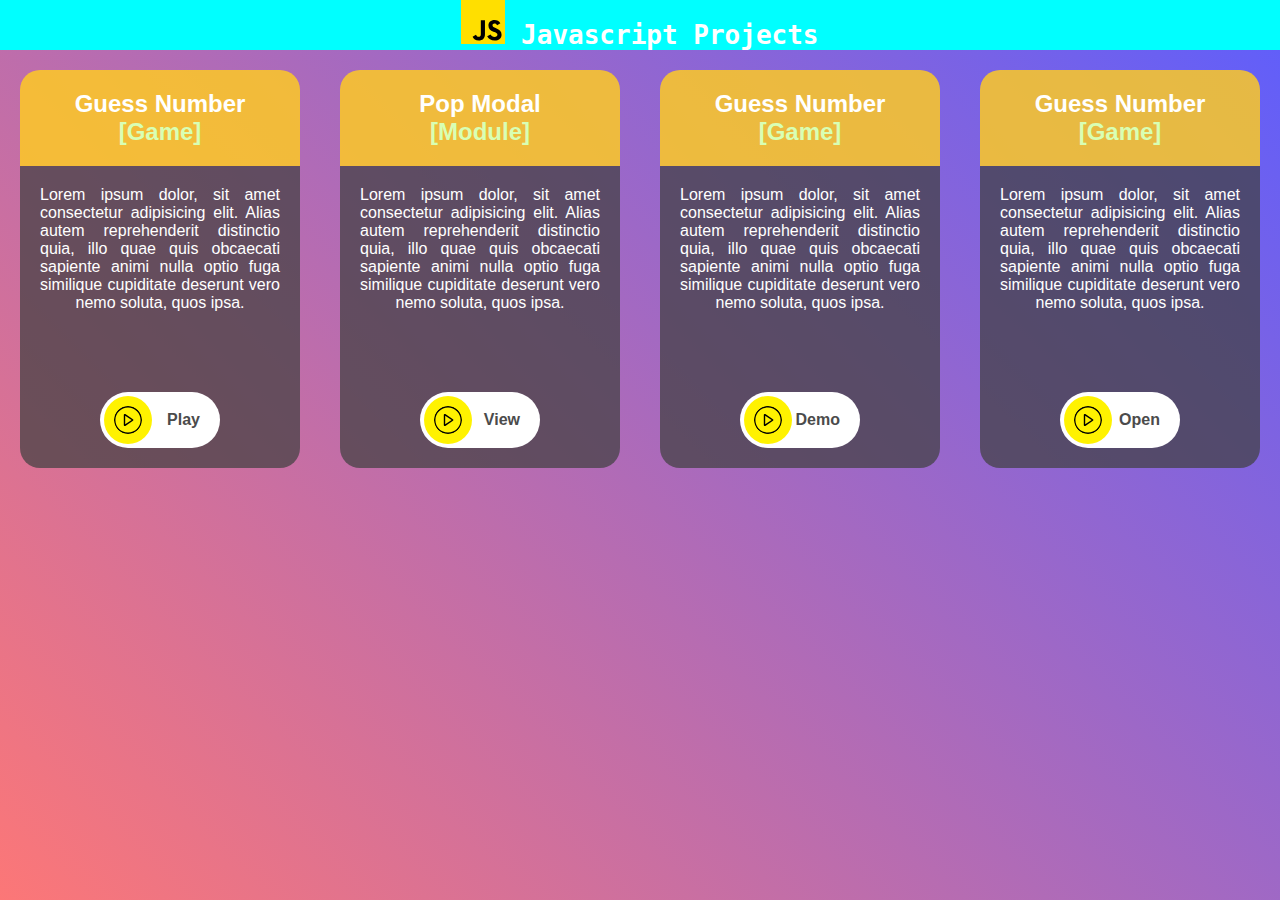
<file: index.html>
<!DOCTYPE html>
<html lang="en">

<head>
    <meta charset="UTF-8">
    <meta http-equiv="X-UA-Compatible" content="IE=edge">
    <meta name="viewport" content="width=device-width, initial-scale=1.0">
    <link rel="stylesheet" href="assets/css/style.css">
    <title>JavaScript</title>
</head>

<body>

    <div class="header">
        <h1>
            <img src="assets/img/icons/js.svg" alt="">
            Javascript Projects
        </h1>
    </div>

    <div class="project-container">
        <div class="project">
            <a href="guessMyNumber.html">
                <h2>Guess Number <br> <span>[Game]</span></h2>
            </a>
            <a href="guessMyNumber.html">

                <p>Lorem ipsum dolor, sit amet consectetur adipisicing elit. Alias autem reprehenderit distinctio quia,
                    illo quae quis obcaecati sapiente animi nulla optio fuga similique cupiditate deserunt vero nemo
                    soluta,
                    quos ipsa. <br>
                    <a href="" class="btn"> <span><img src="./assets/img/icons/play.svg" alt=""></span> Play</a>
                </p>
            </a>
        </div>
        <div class="project">
            <h2>Pop Modal <br> <span>[Module]</span></h2>
            <p>Lorem ipsum dolor, sit amet consectetur adipisicing elit. Alias autem reprehenderit distinctio quia, illo
                quae quis obcaecati sapiente animi nulla optio fuga similique cupiditate deserunt vero nemo soluta, quos
                ipsa. <br>
                <a href="" class="btn"> <span><img src="./assets/img/icons/play.svg" alt=""></span> View</a>
            </p>
        </div>
        <div class="project">
            <h2>Guess Number <br> <span>[Game]</span></h2>
            <p>Lorem ipsum dolor, sit amet consectetur adipisicing elit. Alias autem reprehenderit distinctio quia, illo
                quae quis obcaecati sapiente animi nulla optio fuga similique cupiditate deserunt vero nemo soluta, quos
                ipsa. <br>
                <a href="" class="btn"> <span><img src="./assets/img/icons/play.svg" alt=""></span> Demo</a>
            </p>
        </div>
        <div class="project">
            <h2>Guess Number <br> <span>[Game]</span></h2>
            <p>Lorem ipsum dolor, sit amet consectetur adipisicing elit. Alias autem reprehenderit distinctio quia, illo
                quae quis obcaecati sapiente animi nulla optio fuga similique cupiditate deserunt vero nemo soluta, quos
                ipsa. <br>
                <a href="" class="btn"> <span><img src="./assets/img/icons/play.svg" alt=""></span> Open</a>
            </p>
        </div>
    </div>


<!-- <script src="assets/js/main.js"></script> -->
<script src="assets/js/js.fundamentals.js"></script>
</body>

</html>
</file>
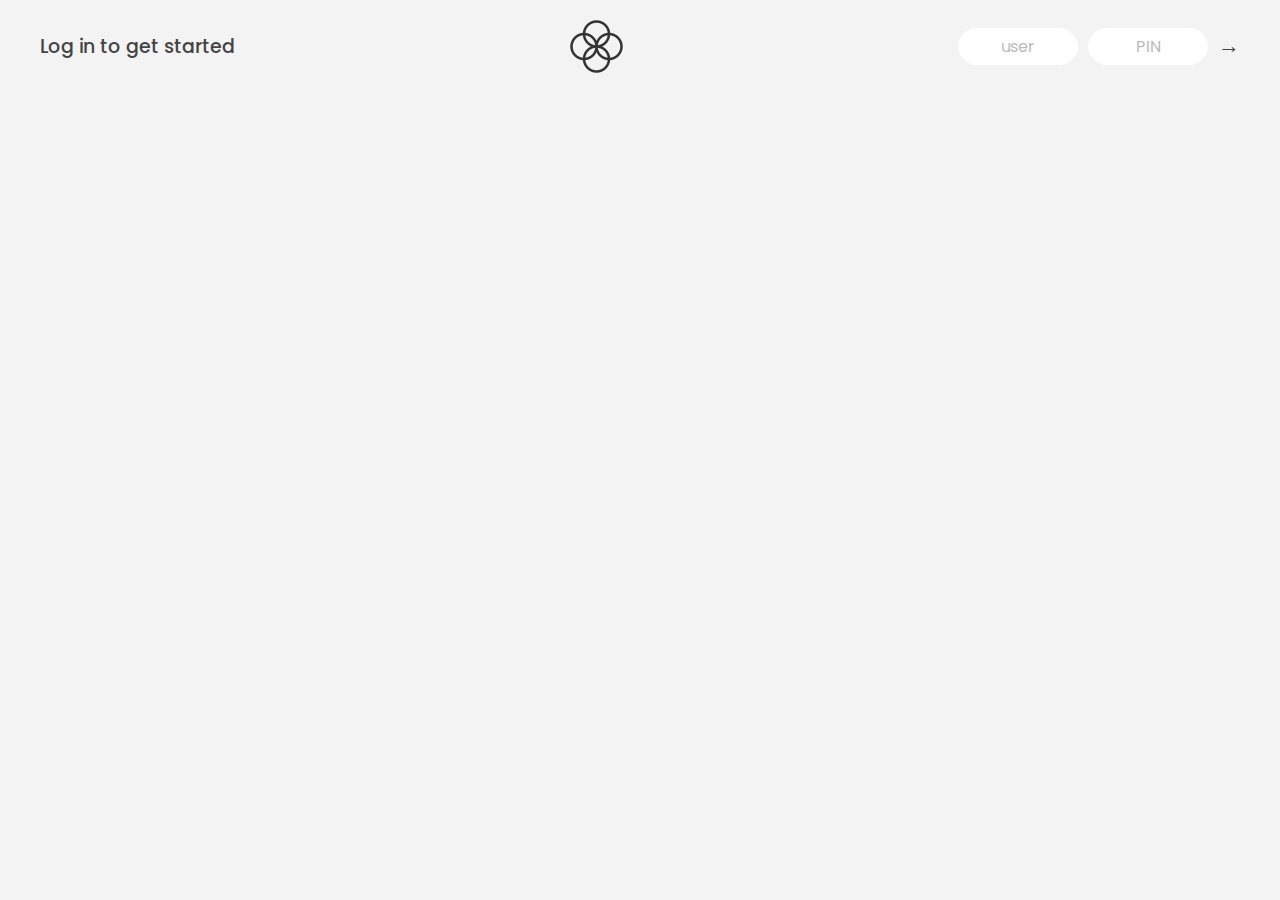
<file: bankist/index.html>
<!DOCTYPE html>
<html lang="en">
  <head>
    <meta charset="UTF-8" />
    <meta name="viewport" content="width=device-width, initial-scale=1.0" />
    <meta http-equiv="X-UA-Compatible" content="ie=edge" />
    <link rel="shortcut icon" type="image/png" href="/icon.png" />

    <link
      href="https://fonts.googleapis.com/css?family=Poppins:400,500,600&display=swap"
      rel="stylesheet"
    />

    <link rel="stylesheet" href="style.css" />
    <title>Bankist</title>
  </head>
  <body>
    <!-- TOP NAVIGATION -->
    <nav>
      <p class="welcome">Log in to get started</p>
      <img src="logo.png" alt="Logo" class="logo" />
      <form class="login">
        <input
          type="text"
          placeholder="user"
          class="login__input login__input--user"
        />
        <!-- In practice, use type="password" -->
        <input
          type="text"
          placeholder="PIN"
          maxlength="4"
          class="login__input login__input--pin"
        />
        <button class="login__btn">&rarr;</button>
      </form>
    </nav>

    <main class="app">
      <!-- BALANCE -->
      <div class="balance">
        <div>
          <p class="balance__label">Current balance</p>
          <p class="balance__date">
            As of <span class="date">05/03/2037</span>
          </p>
        </div>
        <p class="balance__value">0000€</p>
      </div>

      <!-- MOVEMENTS -->
      <div class="movements">
        <div class="movements__row">
          <div class="movements__type movements__type--deposit">2 deposit</div>
          <div class="movements__date">3 days ago</div>
          <div class="movements__value">4 000€</div>
        </div>
        <div class="movements__row">
          <div class="movements__type movements__type--withdrawal">
            1 withdrawal
          </div>
          <div class="movements__date">24/01/2037</div>
          <div class="movements__value">-378€</div>
        </div>
      </div>

      <!-- SUMMARY -->
      <div class="summary">
        <p class="summary__label">In</p>
        <p class="summary__value summary__value--in">0000€</p>
        <p class="summary__label">Out</p>
        <p class="summary__value summary__value--out">0000€</p>
        <p class="summary__label">Interest</p>
        <p class="summary__value summary__value--interest">0000€</p>
        <button class="btn--sort">&downarrow; SORT</button>
      </div>

      <!-- OPERATION: TRANSFERS -->
      <div class="operation operation--transfer">
        <h2>Transfer money</h2>
        <form class="form form--transfer">
          <input type="text" class="form__input form__input--to" />
          <input type="number" class="form__input form__input--amount" />
          <button class="form__btn form__btn--transfer">&rarr;</button>
          <label class="form__label">Transfer to</label>
          <label class="form__label">Amount</label>
        </form>
      </div>

      <!-- OPERATION: LOAN -->
      <div class="operation operation--loan">
        <h2>Request loan</h2>
        <form class="form form--loan">
          <input type="number" class="form__input form__input--loan-amount" />
          <button class="form__btn form__btn--loan">&rarr;</button>
          <label class="form__label form__label--loan">Amount</label>
        </form>
      </div>

      <!-- OPERATION: CLOSE -->
      <div class="operation operation--close">
        <h2>Close account</h2>
        <form class="form form--close">
          <input type="text" class="form__input form__input--user" />
          <input
            type="password"
            maxlength="6"
            class="form__input form__input--pin"
          />
          <button class="form__btn form__btn--close">&rarr;</button>
          <label class="form__label">Confirm user</label>
          <label class="form__label">Confirm PIN</label>
        </form>
      </div>

      <!-- LOGOUT TIMER -->
      <p class="logout-timer">
        You will be logged out in <span class="timer">05:00</span>
      </p>
    </main>

    <!-- <footer>
      &copy; by Jonas Schmedtmann. Don't claim as your own :)
    </footer> -->

    <script src="script.js"></script>
  </body>
</html>
</file>
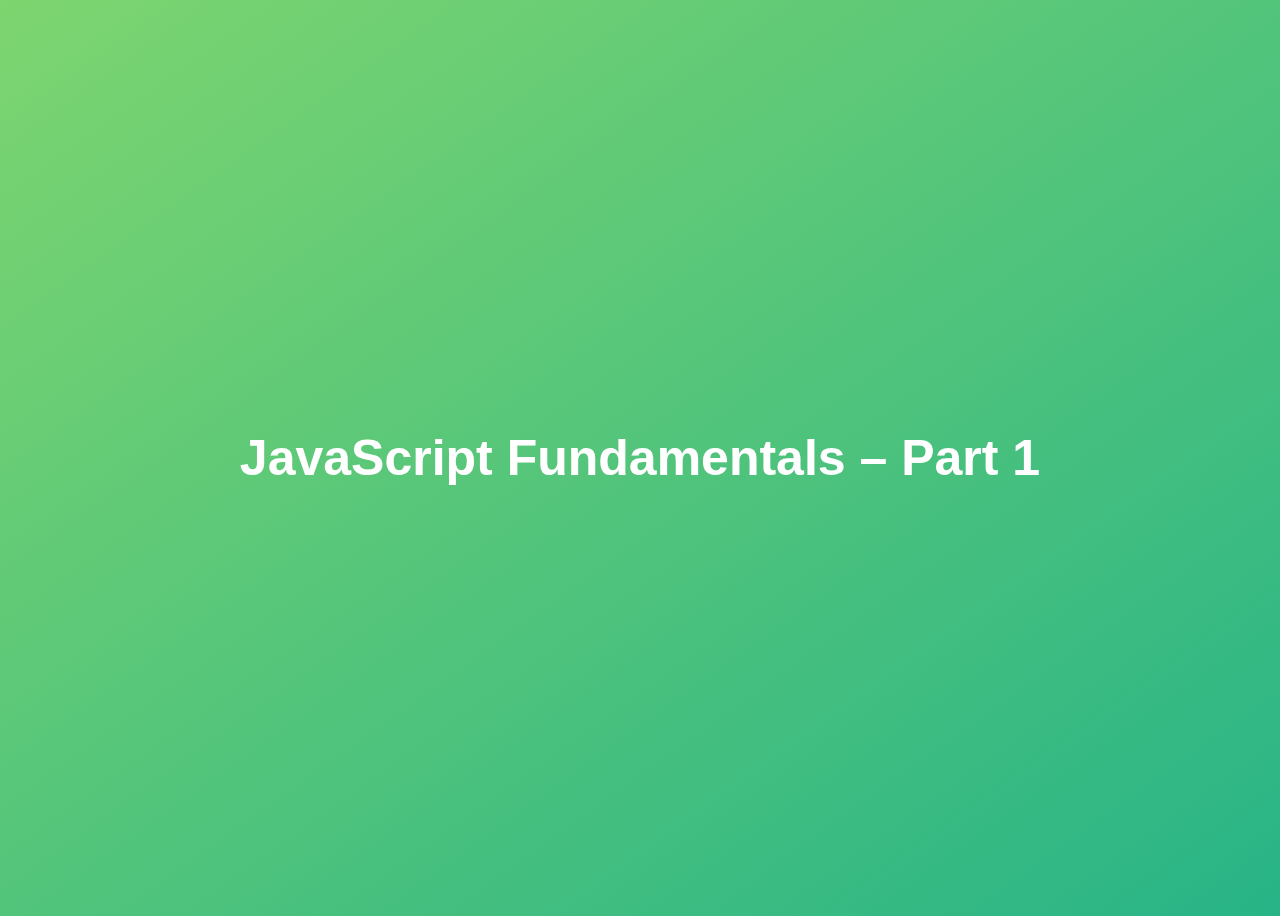
<file: starterFiles/01-Fundamentals-Part-1/final/index.html>
<!DOCTYPE html>
<html lang="en">
  <head>
    <meta charset="UTF-8" />
    <meta name="viewport" content="width=device-width, initial-scale=1.0" />
    <meta http-equiv="X-UA-Compatible" content="ie=edge" />
    <title>JavaScript Fundamentals – Part 1</title>
    <style>
      body {
        height: 100vh;
        display: flex;
        align-items: center;
        background: linear-gradient(to top left, #28b487, #7dd56f);
      }
      h1 {
        font-family: sans-serif;
        font-size: 50px;
        line-height: 1.3;
        width: 100%;
        padding: 30px;
        text-align: center;
        color: white;
      }
    </style>
  </head>
  <body>
    <h1>JavaScript Fundamentals – Part 1</h1>

    <script src="script.js"></script>
  </body>
</html>
</file>
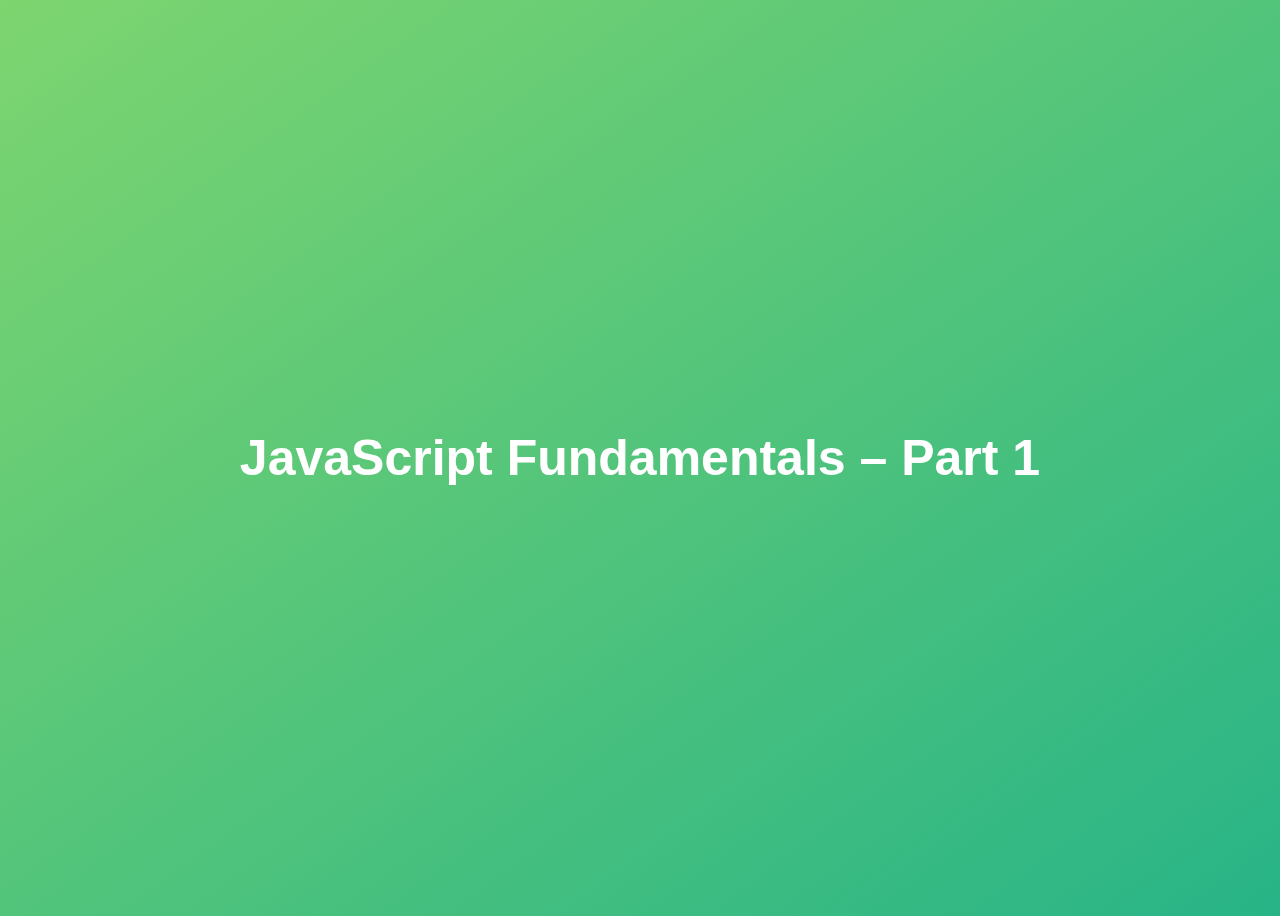
<file: starterFiles/01-Fundamentals-Part-1/starter/index.html>
<!DOCTYPE html>
<html lang="en">
  <head>
    <meta charset="UTF-8" />
    <meta name="viewport" content="width=device-width, initial-scale=1.0" />
    <meta http-equiv="X-UA-Compatible" content="ie=edge" />
    <title>JavaScript Fundamentals – Part 1</title>
    <style>
      body {
        height: 100vh;
        display: flex;
        align-items: center;
        background: linear-gradient(to top left, #28b487, #7dd56f);
      }
      h1 {
        font-family: sans-serif;
        font-size: 50px;
        line-height: 1.3;
        width: 100%;
        padding: 30px;
        text-align: center;
        color: white;
      }
    </style>
  </head>
  <body>
    <h1>JavaScript Fundamentals – Part 1</h1>
  </body>
</html>
</file>
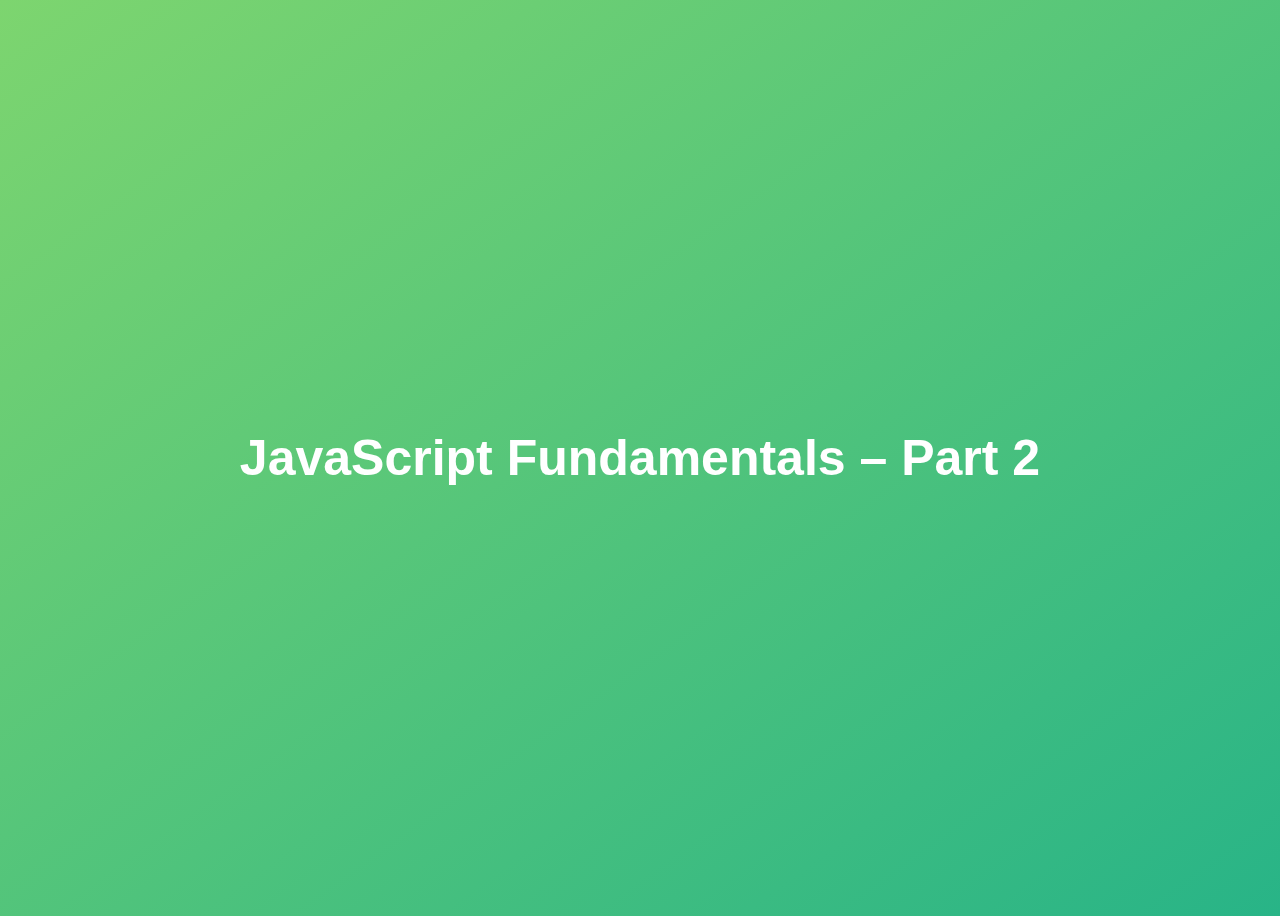
<file: starterFiles/02-Fundamentals-Part-2/final/index.html>
<!DOCTYPE html>
<html lang="en">
  <head>
    <meta charset="UTF-8" />
    <meta name="viewport" content="width=device-width, initial-scale=1.0" />
    <meta http-equiv="X-UA-Compatible" content="ie=edge" />
    <title>JavaScript Fundamentals – Part 2</title>
    <style>
      body {
        height: 100vh;
        display: flex;
        align-items: center;
        background: linear-gradient(to top left, #28b487, #7dd56f);
      }
      h1 {
        font-family: sans-serif;
        font-size: 50px;
        line-height: 1.3;
        width: 100%;
        padding: 30px;
        text-align: center;
        color: white;
      }
    </style>
  </head>
  <body>
    <h1>JavaScript Fundamentals – Part 2</h1>
    <script src="script.js"></script>
  </body>
</html>
</file>
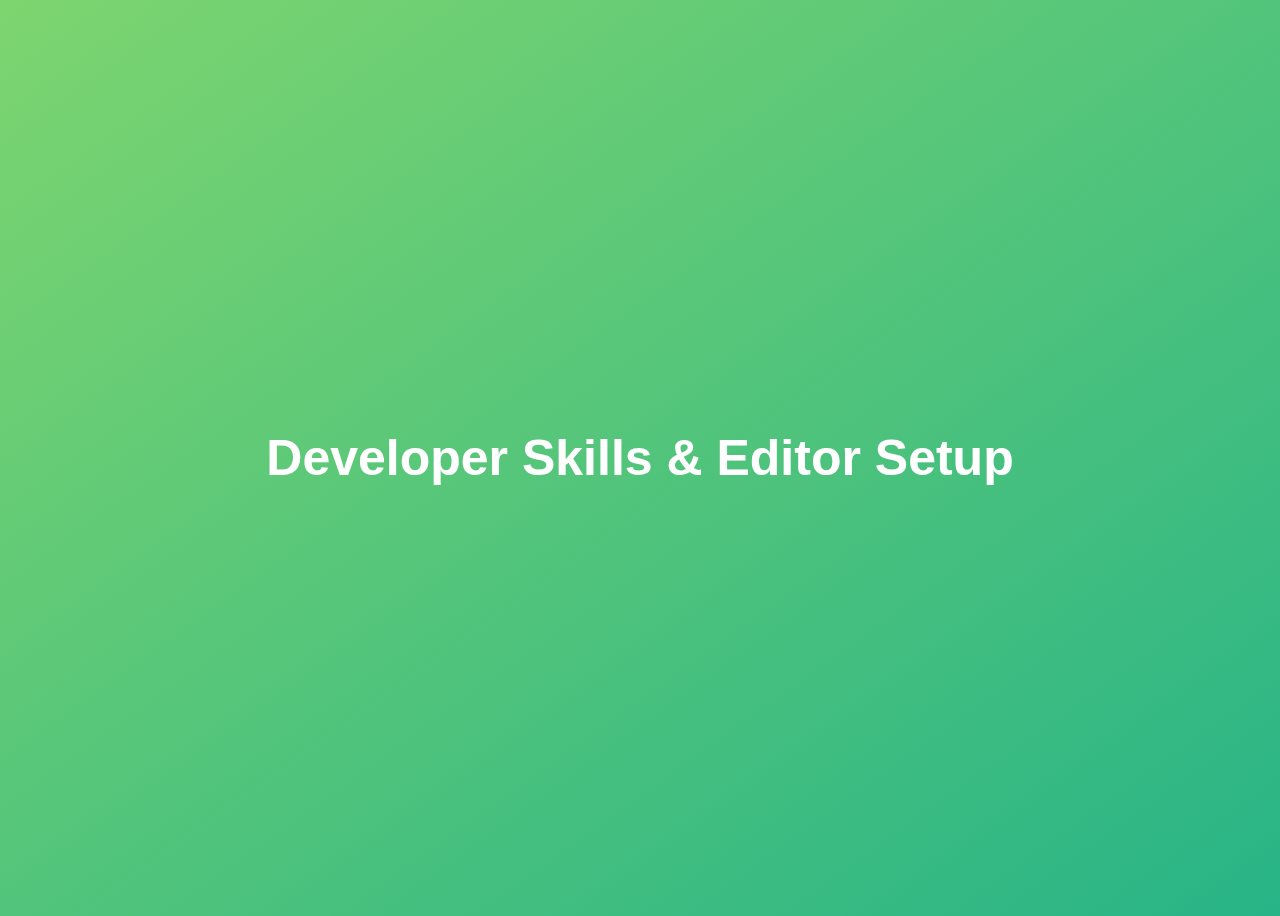
<file: starterFiles/03-Developer-Skills/final/index.html>
<!DOCTYPE html>
<html lang="en">
  <head>
    <meta charset="UTF-8" />
    <meta name="viewport" content="width=device-width, initial-scale=1.0" />
    <meta http-equiv="X-UA-Compatible" content="ie=edge" />
    <title>Developer Skills & Editor Setup</title>
    <style>
      body {
        height: 100vh;
        display: flex;
        align-items: center;
        background: linear-gradient(to top left, #28b487, #7dd56f);
      }
      h1 {
        font-family: sans-serif;
        font-size: 50px;
        line-height: 1.3;
        width: 100%;
        padding: 30px;
        text-align: center;
        color: white;
      }
    </style>
  </head>
  <body>
    <h1>Developer Skills & Editor Setup</h1>
    <script src="script.js"></script>
  </body>
</html>
</file>
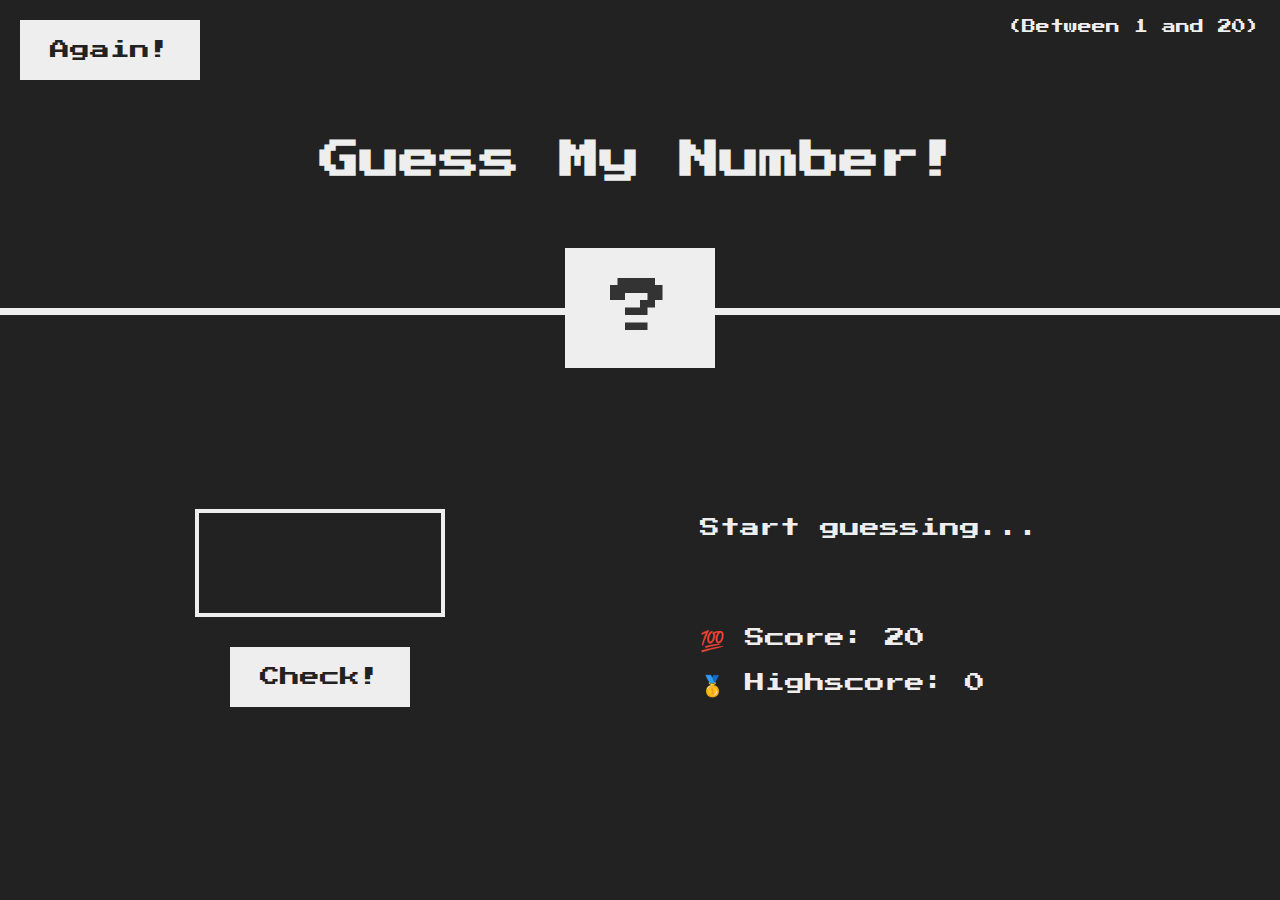
<file: starterFiles/05-Guess-My-Number/final/index.html>
<!DOCTYPE html>
<html lang="en">
  <head>
    <meta charset="UTF-8" />
    <meta name="viewport" content="width=device-width, initial-scale=1.0" />
    <meta http-equiv="X-UA-Compatible" content="ie=edge" />
    <link rel="stylesheet" href="style.css" />
    <title>Guess My Number!</title>
  </head>
  <body>
    <header>
      <h1>Guess My Number!</h1>
      <p class="between">(Between 1 and 20)</p>
      <button class="btn again">Again!</button>
      <div class="number">?</div>
    </header>
    <main>
      <section class="left">
        <input type="number" class="guess" />
        <button class="btn check">Check!</button>
      </section>
      <section class="right">
        <p class="message">Start guessing...</p>
        <p class="label-score">💯 Score: <span class="score">20</span></p>
        <p class="label-highscore">
          🥇 Highscore: <span class="highscore">0</span>
        </p>
      </section>
    </main>
    <script src="script.js"></script>
  </body>
</html>
</file>
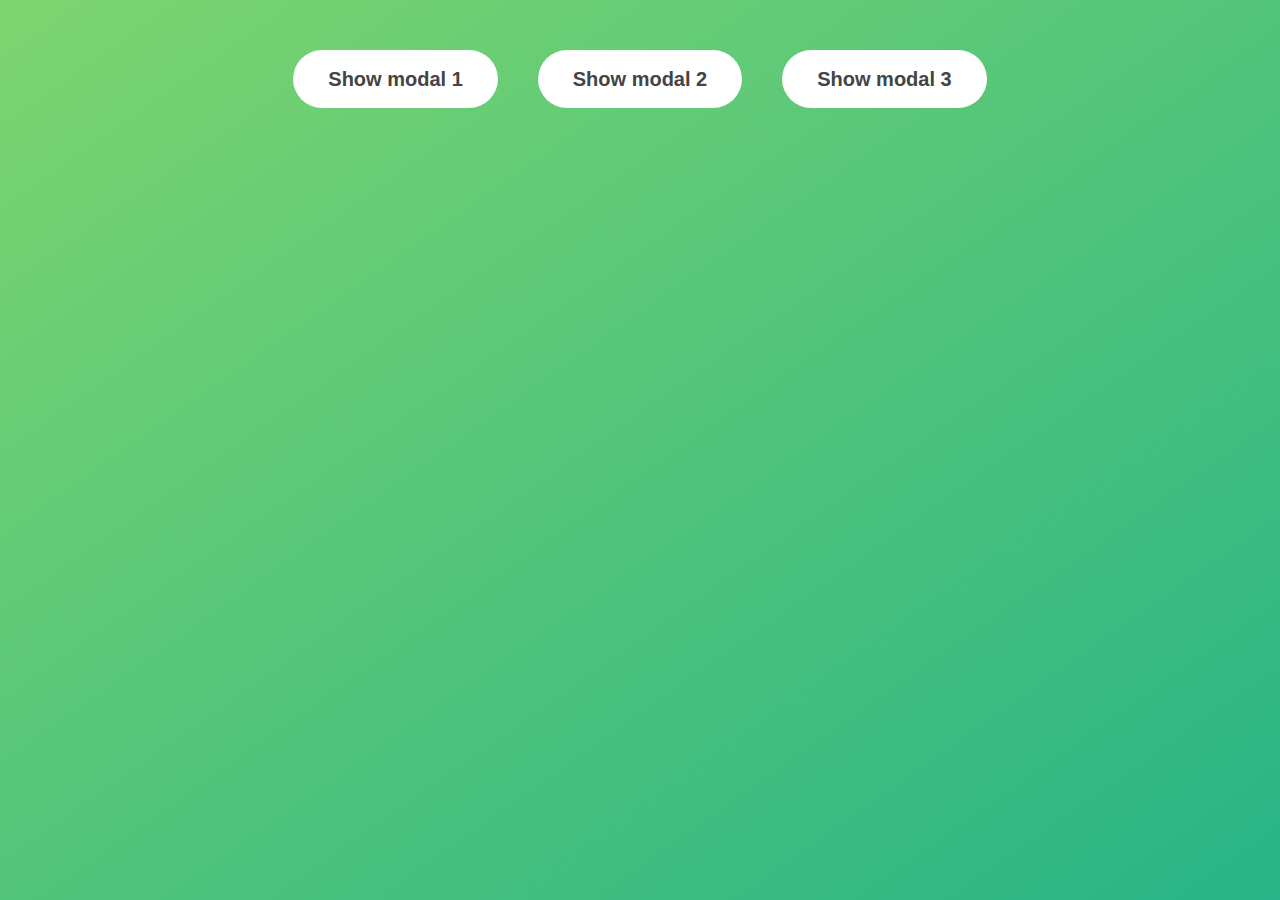
<file: starterFiles/06-Modal/final/index.html>
<!DOCTYPE html>
<html lang="en">
  <head>
    <meta charset="UTF-8" />
    <meta name="viewport" content="width=device-width, initial-scale=1.0" />
    <meta http-equiv="X-UA-Compatible" content="ie=edge" />
    <link rel="stylesheet" href="style.css" />
    <title>Modal window</title>
  </head>
  <body>
    <button class="show-modal">Show modal 1</button>
    <button class="show-modal">Show modal 2</button>
    <button class="show-modal">Show modal 3</button>

    <div class="modal hidden">
      <button class="close-modal">&times;</button>
      <h1>I'm a modal window 😍</h1>
      <p>
        Lorem ipsum dolor sit amet, consectetur adipisicing elit, sed do eiusmod
        tempor incididunt ut labore et dolore magna aliqua. Ut enim ad minim
        veniam, quis nostrud exercitation ullamco laboris nisi ut aliquip ex ea
        commodo consequat. Duis aute irure dolor in reprehenderit in voluptate
        velit esse cillum dolore eu fugiat nulla pariatur. Excepteur sint
        occaecat cupidatat non proident, sunt in culpa qui officia deserunt
        mollit anim id est laborum.
      </p>
    </div>
    <div class="overlay hidden"></div>

    <script src="script.js"></script>
  </body>
</html>
</file>
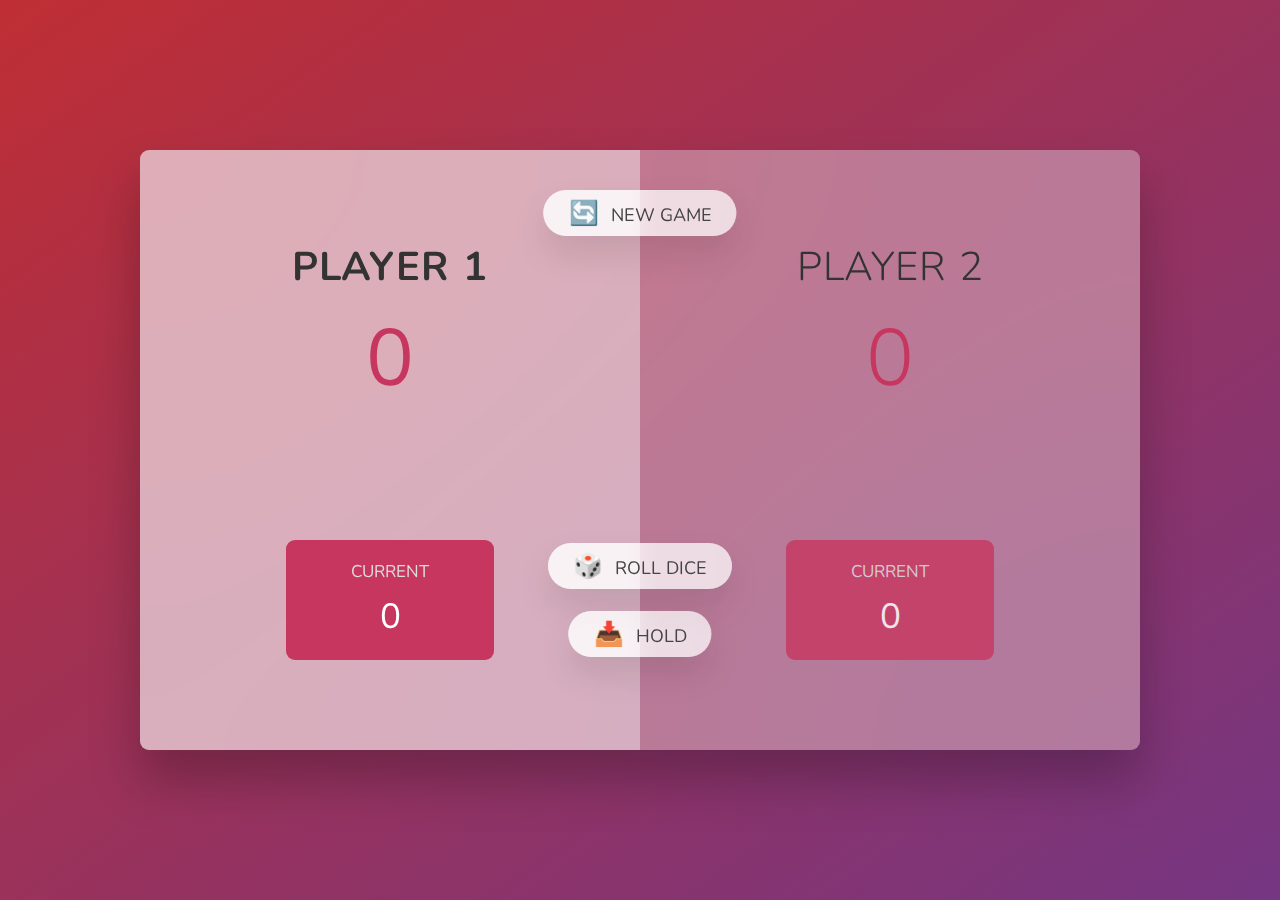
<file: starterFiles/07-Pig-Game/final/index.html>
<!DOCTYPE html>
<html lang="en">
  <head>
    <meta charset="UTF-8" />
    <meta name="viewport" content="width=device-width, initial-scale=1.0" />
    <meta http-equiv="X-UA-Compatible" content="ie=edge" />
    <link rel="stylesheet" href="style.css" />
    <title>Pig Game</title>
  </head>
  <body>
    <main>
      <section class="player player--0 player--active">
        <h2 class="name" id="name--0">Player 1</h2>
        <p class="score" id="score--0">43</p>
        <div class="current">
          <p class="current-label">Current</p>
          <p class="current-score" id="current--0">0</p>
        </div>
      </section>
      <section class="player player--1">
        <h2 class="name" id="name--1">Player 2</h2>
        <p class="score" id="score--1">24</p>
        <div class="current">
          <p class="current-label">Current</p>
          <p class="current-score" id="current--1">0</p>
        </div>
      </section>

      <img src="dice-5.png" alt="Playing dice" class="dice" />
      <button class="btn btn--new">🔄 New game</button>
      <button class="btn btn--roll">🎲 Roll dice</button>
      <button class="btn btn--hold">📥 Hold</button>
    </main>
    <script src="script.js"></script>
  </body>
</html>
</file>
<file: assets/css/style.css>
* {
    box-sizing: border-box;
    margin: 0;
    padding: 0;
    font-family: sans-serif;
}

body {
    background: linear-gradient(45deg, rgb(252, 119, 119), rgb(94, 94, 252));
    background-repeat: no-repeat;
    height: 100vh;
}

/* HEADER */

.header {
    display: flex;
    align-items: center;
    justify-content: center;
    background-color: aqua;
    color: white;
}

.header h1 {
    font-family: monospace;
} 

.header h1 img {
    height:44px;
    margin: auto;
}


.nav-links {
    width: 50%;
    display: flex;
    align-items: center;
    justify-content: space-between;
}

.nav-links li {
    list-style: none;
}





h2 {
    text-align: center;
    color: white;
    padding-bottom: 20px;
    border-radius: 20px 20px 0px 0px;
    background-color: rgba(255, 203, 34, 0.835);
    padding: 20px;
}

h2 span {
    color: rgb(216, 255, 180);
}

p {
    display: flex;
    flex-direction: column;
    text-align: justify;
    align-items: center;
    justify-content: space-between;
    background-color: rgba(64, 64, 64, 0.719);
    padding: 20px;
    border-radius: 0px 0px 20px 20px;
    text-align-last: center;
}

.project-container {
    display: flex;
    color: rgb(255, 255, 255);
    justify-content: space-between;
    align-items: center;
}

.project {
    margin: 20px;
    width: 25%;
    cursor: pointer;
    border-radius: 20px;

}

.project:hover {
    transform: scale(1.01);
    transition: all linear .2s;
    box-shadow: 5px 5px 10px rgb(118, 118, 118);
}

/* CARD BUTTON START */
.btn {
    width: 120px;
    background-color: rgb(255, 255, 255);
    /* padding: 10px 20px; */
    border-radius: 2rem;
    color: rgb(75, 75, 75);
    display: flex;
    align-items: center;
    justify-content: space-between;
    padding-right: 20px ;
    font-weight: 900;
    margin-top: 80px;
}

.btn:hover {
    color:rgb(255, 255, 255);
    background-color: orangered;
    transition: all linear .2s;
}


a {
    text-decoration: none;
    color: rgb(255, 255, 255);
}

a img {
    height: 48px;
    width: auto;
    background-color: rgb(255, 242, 0);
    border-radius: 50%;
    padding: 10px;
    margin: 4px 0px 0px 4px ;
}
/* CARD BUTTON END*/
/*  */
</file>
<file: bankist/style.css>
/*
 * Use this CSS to learn some intersting techniques,
 * in case you're wondering how I built the UI.
 * Have fun! 😁
 */

* {
  margin: 0;
  padding: 0;
  box-sizing: inherit;
}

html {
  font-size: 62.5%;
  box-sizing: border-box;
}

body {
  font-family: "Poppins", sans-serif;
  color: #444;
  background-color: #f3f3f3;
  height: 100vh;
  padding: 2rem;
}

nav {
  display: flex;
  justify-content: space-between;
  align-items: center;
  padding: 0 2rem;
}

.welcome {
  font-size: 1.9rem;
  font-weight: 500;
}

.logo {
  height: 5.25rem;
}

.login {
  display: flex;
}

.login__input {
  border: none;
  padding: 0.5rem 2rem;
  font-size: 1.6rem;
  font-family: inherit;
  text-align: center;
  width: 12rem;
  border-radius: 10rem;
  margin-right: 1rem;
  color: inherit;
  border: 1px solid #fff;
  transition: all 0.3s;
}

.login__input:focus {
  outline: none;
  border: 1px solid #ccc;
}

.login__input::placeholder {
  color: #bbb;
}

.login__btn {
  border: none;
  background: none;
  font-size: 2.2rem;
  color: inherit;
  cursor: pointer;
  transition: all 0.3s;
}

.login__btn:hover,
.login__btn:focus,
.btn--sort:hover,
.btn--sort:focus {
  outline: none;
  color: #777;
}

/* MAIN */
.app {
  position: relative;
  max-width: 100rem;
  margin: 4rem auto;
  display: grid;
  grid-template-columns: 4fr 3fr;
  grid-template-rows: auto repeat(3, 15rem) auto;
  gap: 2rem;

  /* NOTE This creates the fade in/out anumation */
  opacity: 0;
  transition: all 1s;
}

.balance {
  grid-column: 1 / span 2;
  display: flex;
  align-items: flex-end;
  justify-content: space-between;
  margin-bottom: 2rem;
}

.balance__label {
  font-size: 2.2rem;
  font-weight: 500;
  margin-bottom: -0.2rem;
}

.balance__date {
  font-size: 1.4rem;
  color: #888;
}

.balance__value {
  font-size: 4.5rem;
  font-weight: 400;
}

/* MOVEMENTS */
.movements {
  grid-row: 2 / span 3;
  background-color: #fff;
  border-radius: 1rem;
  overflow: scroll;
}

.movements__row {
  padding: 2.25rem 4rem;
  display: flex;
  align-items: center;
  border-bottom: 1px solid #eee;
}

.movements__type {
  font-size: 1.1rem;
  text-transform: uppercase;
  font-weight: 500;
  color: #fff;
  padding: 0.1rem 1rem;
  border-radius: 10rem;
  margin-right: 2rem;
}

.movements__date {
  font-size: 1.1rem;
  text-transform: uppercase;
  font-weight: 500;
  color: #666;
}

.movements__type--deposit {
  background-image: linear-gradient(to top left, #39b385, #9be15d);
}

.movements__type--withdrawal {
  background-image: linear-gradient(to top left, #e52a5a, #ff585f);
}

.movements__value {
  font-size: 1.7rem;
  margin-left: auto;
}

/* SUMMARY */
.summary {
  grid-row: 5 / 6;
  display: flex;
  align-items: baseline;
  padding: 0 0.3rem;
  margin-top: 1rem;
}

.summary__label {
  font-size: 1.2rem;
  font-weight: 500;
  text-transform: uppercase;
  margin-right: 0.8rem;
}

.summary__value {
  font-size: 2.2rem;
  margin-right: 2.5rem;
}

.summary__value--in,
.summary__value--interest {
  color: #66c873;
}

.summary__value--out {
  color: #f5465d;
}

.btn--sort {
  margin-left: auto;
  border: none;
  background: none;
  font-size: 1.3rem;
  font-weight: 500;
  cursor: pointer;
}

/* OPERATIONS */
.operation {
  border-radius: 1rem;
  padding: 3rem 4rem;
  color: #333;
}

.operation--transfer {
  background-image: linear-gradient(to top left, #ffb003, #ffcb03);
}

.operation--loan {
  background-image: linear-gradient(to top left, #39b385, #9be15d);
}

.operation--close {
  background-image: linear-gradient(to top left, #e52a5a, #ff585f);
}

h2 {
  margin-bottom: 1.5rem;
  font-size: 1.7rem;
  font-weight: 600;
  color: #333;
}

.form {
  display: grid;
  grid-template-columns: 2.5fr 2.5fr 1fr;
  grid-template-rows: auto auto;
  gap: 0.4rem 1rem;
}

/* Exceptions for interst */
.form.form--loan {
  grid-template-columns: 2.5fr 1fr 2.5fr;
}
.form__label--loan {
  grid-row: 2;
}
/* End exceptions */

.form__input {
  width: 100%;
  border: none;
  background-color: rgba(255, 255, 255, 0.4);
  font-family: inherit;
  font-size: 1.5rem;
  text-align: center;
  color: #333;
  padding: 0.3rem 1rem;
  border-radius: 0.7rem;
  transition: all 0.3s;
}

.form__input:focus {
  outline: none;
  background-color: rgba(255, 255, 255, 0.6);
}

.form__label {
  font-size: 1.3rem;
  text-align: center;
}

.form__btn {
  border: none;
  border-radius: 0.7rem;
  font-size: 1.8rem;
  background-color: #fff;
  cursor: pointer;
  transition: all 0.3s;
}

.form__btn:focus {
  outline: none;
  background-color: rgba(255, 255, 255, 0.8);
}

.logout-timer {
  padding: 0 0.3rem;
  margin-top: 1.9rem;
  text-align: right;
  font-size: 1.25rem;
}

.timer {
  font-weight: 600;
}
</file>
<file: starterFiles/05-Guess-My-Number/final/style.css>
@import url('https://fonts.googleapis.com/css?family=Press+Start+2P&display=swap');

* {
  margin: 0;
  padding: 0;
  box-sizing: inherit;
}

html {
  font-size: 62.5%;
  box-sizing: border-box;
}

body {
  font-family: 'Press Start 2P', sans-serif;
  color: #eee;
  background-color: #222;
  /* background-color: #60b347; */
}

/* LAYOUT */
header {
  position: relative;
  height: 35vh;
  border-bottom: 7px solid #eee;
}

main {
  height: 65vh;
  color: #eee;
  display: flex;
  align-items: center;
  justify-content: space-around;
}

.left {
  width: 52rem;
  display: flex;
  flex-direction: column;
  align-items: center;
}

.right {
  width: 52rem;
  font-size: 2rem;
}

/* ELEMENTS STYLE */
h1 {
  font-size: 4rem;
  text-align: center;
  position: absolute;
  width: 100%;
  top: 52%;
  left: 50%;
  transform: translate(-50%, -50%);
}

.number {
  background: #eee;
  color: #333;
  font-size: 6rem;
  width: 15rem;
  padding: 3rem 0rem;
  text-align: center;
  position: absolute;
  bottom: 0;
  left: 50%;
  transform: translate(-50%, 50%);
}

.between {
  font-size: 1.4rem;
  position: absolute;
  top: 2rem;
  right: 2rem;
}

.again {
  position: absolute;
  top: 2rem;
  left: 2rem;
}

.guess {
  background: none;
  border: 4px solid #eee;
  font-family: inherit;
  color: inherit;
  font-size: 5rem;
  padding: 2.5rem;
  width: 25rem;
  text-align: center;
  display: block;
  margin-bottom: 3rem;
}

.btn {
  border: none;
  background-color: #eee;
  color: #222;
  font-size: 2rem;
  font-family: inherit;
  padding: 2rem 3rem;
  cursor: pointer;
}

.btn:hover {
  background-color: #ccc;
}

.message {
  margin-bottom: 8rem;
  height: 3rem;
}

.label-score {
  margin-bottom: 2rem;
}
</file>
<file: starterFiles/06-Modal/final/style.css>
* {
  margin: 0;
  padding: 0;
  box-sizing: inherit;
}

html {
  font-size: 62.5%;
  box-sizing: border-box;
}

body {
  font-family: sans-serif;
  color: #333;
  line-height: 1.5;
  height: 100vh;
  position: relative;
  display: flex;
  align-items: flex-start;
  justify-content: center;
  background: linear-gradient(to top left, #28b487, #7dd56f);
}

.show-modal {
  font-size: 2rem;
  font-weight: 600;
  padding: 1.75rem 3.5rem;
  margin: 5rem 2rem;
  border: none;
  background-color: #fff;
  color: #444;
  border-radius: 10rem;
  cursor: pointer;
}

.close-modal {
  position: absolute;
  top: 1.2rem;
  right: 2rem;
  font-size: 5rem;
  color: #333;
  cursor: pointer;
  border: none;
  background: none;
}

h1 {
  font-size: 2.5rem;
  margin-bottom: 2rem;
}

p {
  font-size: 1.8rem;
}

/* -------------------------- */
/* CLASSES TO MAKE MODAL WORK */
.hidden {
  display: none;
}

.modal {
  position: absolute;
  top: 50%;
  left: 50%;
  transform: translate(-50%, -50%);
  width: 70%;

  background-color: white;
  padding: 6rem;
  border-radius: 5px;
  box-shadow: 0 3rem 5rem rgba(0, 0, 0, 0.3);
  z-index: 10;
}

.overlay {
  position: absolute;
  top: 0;
  left: 0;
  width: 100%;
  height: 100%;
  background-color: rgba(0, 0, 0, 0.6);
  backdrop-filter: blur(3px);
  z-index: 5;
}
</file>
<file: starterFiles/07-Pig-Game/final/style.css>
@import url('https://fonts.googleapis.com/css2?family=Nunito&display=swap');

* {
  margin: 0;
  padding: 0;
  box-sizing: inherit;
}

html {
  font-size: 62.5%;
  box-sizing: border-box;
}

body {
  font-family: 'Nunito', sans-serif;
  font-weight: 400;
  height: 100vh;
  color: #333;
  background-image: linear-gradient(to top left, #753682 0%, #bf2e34 100%);
  display: flex;
  align-items: center;
  justify-content: center;
}

/* LAYOUT */
main {
  position: relative;
  width: 100rem;
  height: 60rem;
  background-color: rgba(255, 255, 255, 0.35);
  backdrop-filter: blur(200px);
  filter: blur();
  box-shadow: 0 3rem 5rem rgba(0, 0, 0, 0.25);
  border-radius: 9px;
  overflow: hidden;
  display: flex;
}

.player {
  flex: 50%;
  padding: 9rem;
  display: flex;
  flex-direction: column;
  align-items: center;
  transition: all 0.75s;
}

/* ELEMENTS */
.name {
  position: relative;
  font-size: 4rem;
  text-transform: uppercase;
  letter-spacing: 1px;
  word-spacing: 2px;
  font-weight: 300;
  margin-bottom: 1rem;
}

.score {
  font-size: 8rem;
  font-weight: 300;
  color: #c7365f;
  margin-bottom: auto;
}

.player--active {
  background-color: rgba(255, 255, 255, 0.4);
}
.player--active .name {
  font-weight: 700;
}
.player--active .score {
  font-weight: 400;
}

.player--active .current {
  opacity: 1;
}

.current {
  background-color: #c7365f;
  opacity: 0.8;
  border-radius: 9px;
  color: #fff;
  width: 65%;
  padding: 2rem;
  text-align: center;
  transition: all 0.75s;
}

.current-label {
  text-transform: uppercase;
  margin-bottom: 1rem;
  font-size: 1.7rem;
  color: #ddd;
}

.current-score {
  font-size: 3.5rem;
}

/* ABSOLUTE POSITIONED ELEMENTS */
.btn {
  position: absolute;
  left: 50%;
  transform: translateX(-50%);
  color: #444;
  background: none;
  border: none;
  font-family: inherit;
  font-size: 1.8rem;
  text-transform: uppercase;
  cursor: pointer;
  font-weight: 400;
  transition: all 0.2s;

  background-color: white;
  background-color: rgba(255, 255, 255, 0.6);
  backdrop-filter: blur(10px);

  padding: 0.7rem 2.5rem;
  border-radius: 50rem;
  box-shadow: 0 1.75rem 3.5rem rgba(0, 0, 0, 0.1);
}

.btn::first-letter {
  font-size: 2.4rem;
  display: inline-block;
  margin-right: 0.7rem;
}

.btn--new {
  top: 4rem;
}
.btn--roll {
  top: 39.3rem;
}
.btn--hold {
  top: 46.1rem;
}

.btn:active {
  transform: translate(-50%, 3px);
  box-shadow: 0 1rem 2rem rgba(0, 0, 0, 0.15);
}

.btn:focus {
  outline: none;
}

.dice {
  position: absolute;
  left: 50%;
  top: 16.5rem;
  transform: translateX(-50%);
  height: 10rem;
  box-shadow: 0 2rem 5rem rgba(0, 0, 0, 0.2);
}

.player--winner {
  background-color: #2f2f2f;
}

.player--winner .name {
  font-weight: 700;
  color: #c7365f;
}

.hidden {
  display: none;
}
</file>
